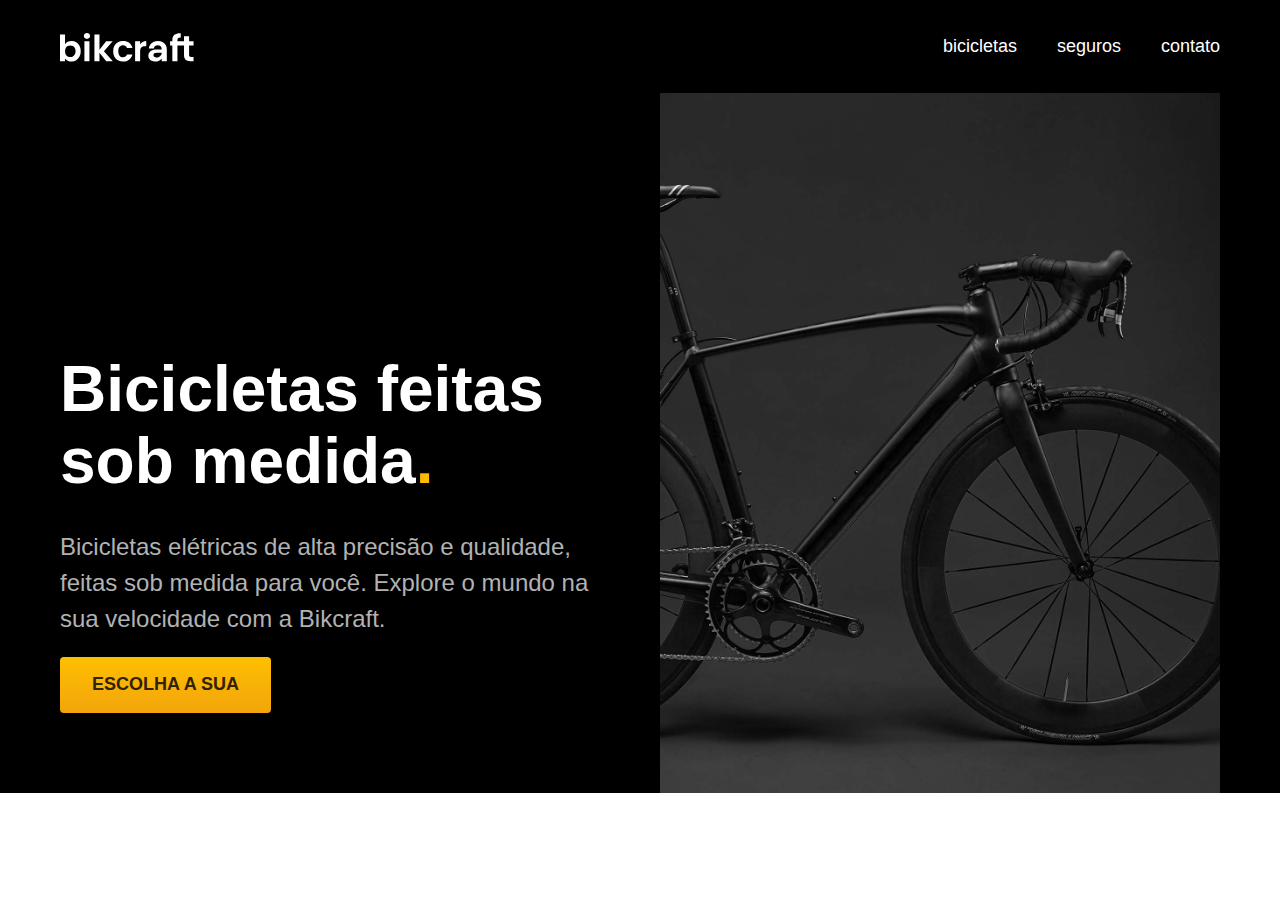
<file: index.html>
<!DOCTYPE html>
<html lang="pt-br">

<head>
  <meta charset="UTF-8">
  <meta name="viewport" content="width=device-width, initial-scale=1.0">

  <!-- Título da página exibido na aba do navegador -->
  <title>Bikcraft - Bicicletas Elétricas</title>

  <!-- Descrição da página para mecanismos de busca e redes sociais -->
  <meta name="description"
    content="Bicicletas elétricas de alta precisão e qualidade, feitas sob medida para o cliente. Explore o mundo na sua velocidade com a Bikcraft.">

  <!-- Link para o arquivo de estilo CSS -->
  <link rel="stylesheet" href="./css/style.css">
</head>

<body>
  <!-- Cabeçalho da página -->
  <header class="header-bg">
    <div class="header">
      <!-- Link da imagem da marca que redireciona para a página inicial -->
      <a href="./">
        <img src="img/bikcraft.svg" alt="">
      </a>

      <!-- Navegação principal da página -->
      <nav aria-label="primaria">
        <ul class="header-menu">
          <li><a href="bicicletas.html">bicicletas</a></li>
          <li><a href="seguros.html">seguros</a></li>
          <li><a href="contato.html">contato</a></li>
        </ul>
      </nav>
    </div>
  </header>

  <!-- Conteúdo principal da página -->
  <main class="introducao-bg">
    <div class="introducao">
      <div class="introducao-conteudo">
        <!-- Título de destaque -->
        <h1>Bicicletas feitas sob medida<span>.</span></h1>

        <!-- Descrição das bicicletas elétricas -->
        <p>Bicicletas elétricas de alta precisão e qualidade, feitas sob medida para você. Explore o mundo na sua
          velocidade com a Bikcraft.</p>

        <!-- Link para a página de seleção de bicicletas -->
        <a href="./bicicletas.html">Escolha a sua</a>
      </div>

      <!-- Imagem ilustrativa de uma bicicleta elétrica -->
      <img src="./img/fotos/introducao.jpg" alt="Bicicleta elétrica preta.">
    </div>
  </main>
</body>

</html>
</file>
<file: css/style.css>
/* Define estilo geral para o corpo do documento */
body {
  margin: 0px;
  font-family: Arial, Helvetica, sans-serif;
}

/* Remove margens para cabeçalhos, listas e parágrafos */
h1,
ul,
p {
  margin: 0px;
}

/* Remove padding e marcadores de lista para listas não ordenadas */
ul {
  padding: 0px;
  list-style: none;
}

/* Define estilo para links: sem decoração e cor herdada */
a {
  text-decoration: none;
  color: inherit;
}

/* Define estilo para imagens: largura máxima de 100% e exibição em bloco */
img {
  max-width: 100%;
  display: block;
}

/* Define fundo e estilo para cabeçalho */
.header-bg {
  background-color: #000000;
}

.header {
  /* Configurações de layout flexível para o cabeçalho */
  display: flex;
  flex-wrap: wrap;
  gap: 20px;
  justify-content: space-between;
  align-items: center;
  box-sizing: border-box;
  padding: 20px;
  max-width: 1200px;
  margin-left: auto;
  margin-right: auto;
}

/* Define estilo para o menu no cabeçalho */
.header-menu {
  /* Configurações de layout flexível para o menu */
  display: flex;
  flex-wrap: wrap;
  gap: 40px;
}

.header-menu a {
  /* Estilo para links do menu: cor, espaçamento e posição relativa */
  color: #ffffff;
  display: inline-block;
  padding: 16px 0px;
  font-size: 18px;
  position: relative;
}

.header-menu a:after {
  /* Efeito de linha abaixo dos links do menu ao passar o mouse */
  content: "";
  display: block;
  height: 2px;
  width: 0px;
  background: #ffffff;
  margin-top: 4px;
  transition: 0.3s;
  position: absolute;
}

.header-menu a:hover:after {
  /* Expande a linha ao passar o mouse sobre um link */
  width: 100%;
}

/* Estilos responsivos para telas até 800px de largura */
@media (max-width: 800px) {

  /* Ajusta espaçamento e estilo para links no menu */
  .header-menu {
    gap: 20px;
  }

  .header-menu a {
    background: #111111;
    padding: 12px 16px;
    border-radius: 4px;
  }

  .header-menu a:hover {
    background-color: #2e2e2e;
  }

  /* Oculta linha após links no cabeçalho */
  .header a:after {
    display: none;
  }
}

/* Estilos responsivos para telas até 600px de largura */
@media (max-width: 600px) {

  /* Ajusta espaçamento e tamanho de fonte para links no menu */
  .header-menu {
    gap: 12px;
  }

  .header-menu a {
    padding: 8px 12px;
    font-size: 14px;
  }
}

/* Define fundo e estilo para seção de introdução */
.introducao-bg {
  background: #000000;
  color: #ffffff;
}

.introducao {
  /* Configurações de layout de grid para a seção de introdução */
  display: grid;
  grid-template-columns: 1fr 1fr;
  gap: 0px 40px;
  box-sizing: border-box;
  max-width: 1200px;
  padding-left: 20px;
  padding-right: 20px;
  margin-left: auto;
  margin-right: auto;
}

/* Estilo para o conteúdo na seção de introdução */
.introducao-conteudo {
  align-self: end;
  padding-bottom: 80px;
}
/* Estilo para o conteúdo na seção de introdução */
.introducao-conteudo {
  /* Alinha o conteúdo no final do contêiner e adiciona espaço inferior */
  align-self: end;
  padding-bottom: 80px;
}

/* Estilos para o título na seção de introdução */
.introducao h1 {
  /* Define margem inferior, tamanho de fonte e espaçamento de linha */
  margin-bottom: 32px;
  font-size: 64px;
  line-height: 1.125;
}

/* Estilo para a parte destacada dentro do título */
.introducao h1 span {
  /* Define cor amarela para a parte destacada */
  color: #ffbb00;
}

/* Estilos para parágrafos na seção de introdução */
.introducao p {
  /* Define margem inferior, tamanho de fonte e espaçamento de linha */
  margin-bottom: 20px;
  font-size: 24px;
  line-height: 1.5;
  color: #b2b2b2;
  /* Define cor do texto em cinza */
}

/* Estilos para links na seção de introdução */
.introducao a {
  /* Define estilo para links */
  display: inline-block;
  padding: 16px 32px;
  background: linear-gradient(#ffbf00, #f2a50c);
  /* Gradiente de fundo */
  border-radius: 4px;
  /* Borda arredondada */
  box-shadow: 0 1px 2px rgba(0, 0, 0, 0.1);
  /* Sombra suave */
  text-transform: uppercase;
  /* Transforma o texto em maiúsculas */
  color: #332200;
  /* Cor do texto */
  font-size: 18px;
  line-height: 1.33;
  font-weight: bold;
  /* Texto em negrito */
}

/* Estilos para links na seção de introdução quando o mouse passa por cima */
.introducao a:hover {
  background: linear-gradient(#ffb60d, #e59317);
  /* Gradiente de fundo alterado */
}
/* Estilo para o cabeçalho */
.header {
  /* Configuração de layout flexível: exibe elementos filhos em linha */
  display: flex;

  /* Permite que os elementos filhos sejam distribuídos em várias linhas */
  flex-wrap: wrap;

  /* Define o espaçamento entre os elementos filhos */
  gap: 20px;

  /* Alinha os elementos filhos horizontalmente com espaço entre eles */
  justify-content: space-between;

  /* Alinha os elementos filhos verticalmente ao centro */
  align-items: center;

  /* Define a caixa (box) do elemento incluindo padding e bordas, sem margens */
  box-sizing: border-box;

  /* Adiciona espaçamento interno ao elemento */
  padding: 20px;

  /* Limita a largura máxima do elemento */
  max-width: 1200px;

  /* Centraliza o elemento horizontalmente na página */
  margin-left: auto;
  margin-right: auto;
}
</file>
